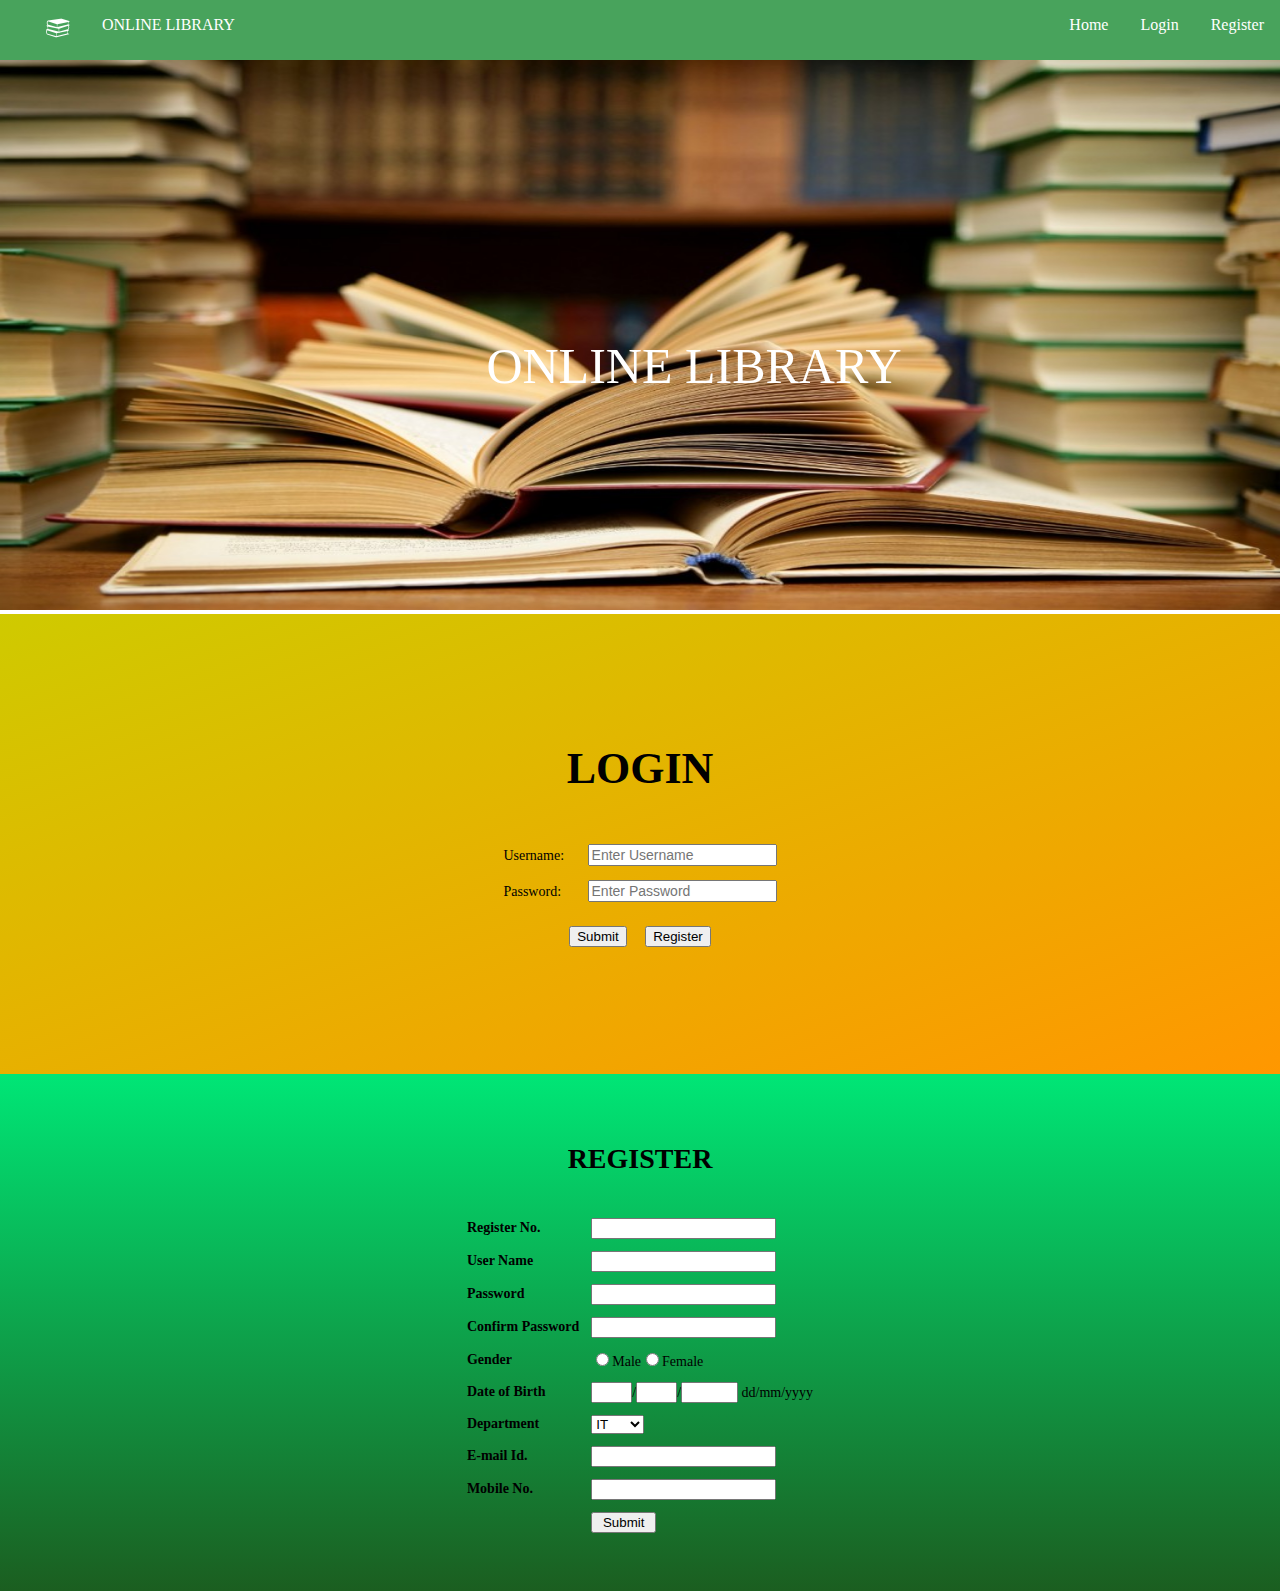
<file: index.html>
<!DOCTYPE html>
<html>
 <link rel = "stylesheet" 
 type = "text/css" 
 href = "index.css"/>
<head>
	<title>Logi-n</title>
</head>
<script language="Javascript">

            function isEmpty(){ 

                if(document.login.password.value=="" || document.login.username.value=="")
                {
                    alert("Password must be of 8 or more characters!!!");
                }
                return;
           }
</script>
<body align="center">
<div class="nav" id="home">
 	<ul>
 		<li style="float:left; margin-left:30px; height:"><a href="#"><img src="image/icon1.png"></a></li>
 	    <li style="float:left;"><a href="#">ONLINE LIBRARY</a></li>
 		<li><a href="#register">Register</a></li>
 		<li><a href="#login">Login</a></li>
 		<li><a href="#home">Home</a></li>	
 	</ul>
 </div>
 <div class="head">
 	<img src="image/book1.jpg" width="100%" height="550px">
 	<div class="center-text">
 	 ONLINE LIBRARY
 	</div>	
 </div>
<div class="login" id="login"> 
<h1 id="h3" align="center">
	LOGIN
</h1>
<div class="formc">	
	<form method="post" action="form.php" name="login">
			<p>Username: <input id="user" type="text" name="username" placeholder="Enter Username" ><br></p>
			<p>Password:  <input id="pass" type="password" name="password" placeholder="Enter Password"><br></p>
			<p><BUTTON id="sub" onClick="isEmpty()" action="form.php">Submit</BUTTON>  <BUTTON id="reg">Register</BUTTON></p>
	</form>
</div>
</div>
<div class="register" id="register">
<h1 align="center">REGISTER</h1><br>
<center>
	<form method="post" action="reg.php">
	<table valign="left" border="0" cellspacing="4" cellpadding="4">
					<tr><td><b>Register No.</b></td><td><input type="text" name="regno"></td></tr>
					<tr><td><b>User Name</b></td><td><input type="text" name="uname"></td></tr>
					<tr><td><b>Password</b></td><td><input type="password" name="pwd"></td></tr>
					<tr><td><b>Confirm Password</b></td><td><input type="password" name="cpwd"></td></tr>
					<tr><td><b>Gender</b></td><td><input type="radio" name="gender" value="Male">Male<input type="radio" name="gender" value="Female">Female</td></tr>
					<tr><td><b>Date of Birth</b></td><td><input type="text" name="dd" size="2">/<input type="text" name="mm" size="2">/<input type="text" name="yy" size="4"> dd/mm/yyyy</td></tr>
					<tr><td><b>Department</b></td><td><select name="dept"><option>IT</option><option>CSE</option><option>SWE</option><option>ECE</option></td></tr>
					<tr><td><b>E-mail Id.</b></td><td><input type="text" name="email"></tr>
					<tr><td><b>Mobile No.</b></td><td><input type="text" name="mobile"></tr>
					<tr><td></td><td><input type="submit" value=" Submit " name="btnsubmit"></td></tr>
				</table>


	</form>
	</center>
</div>
</body>
</html>
</file>
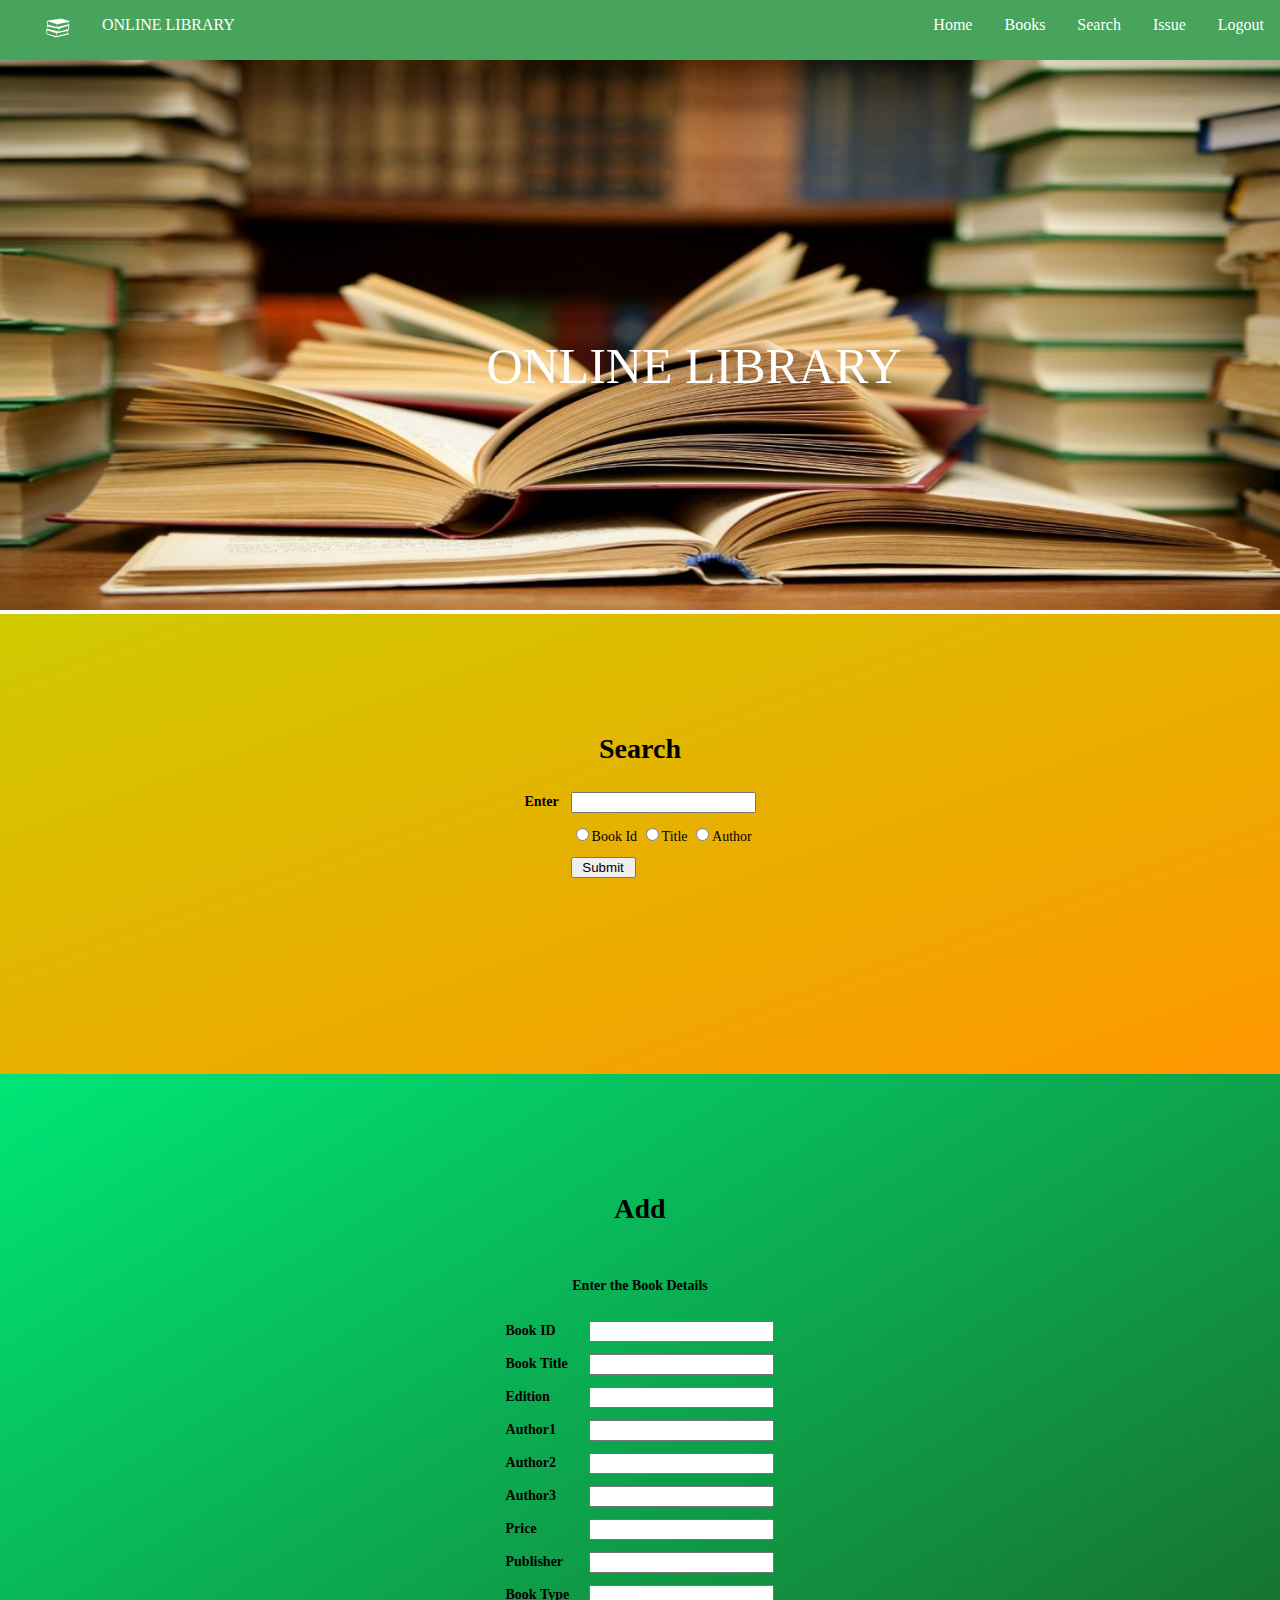
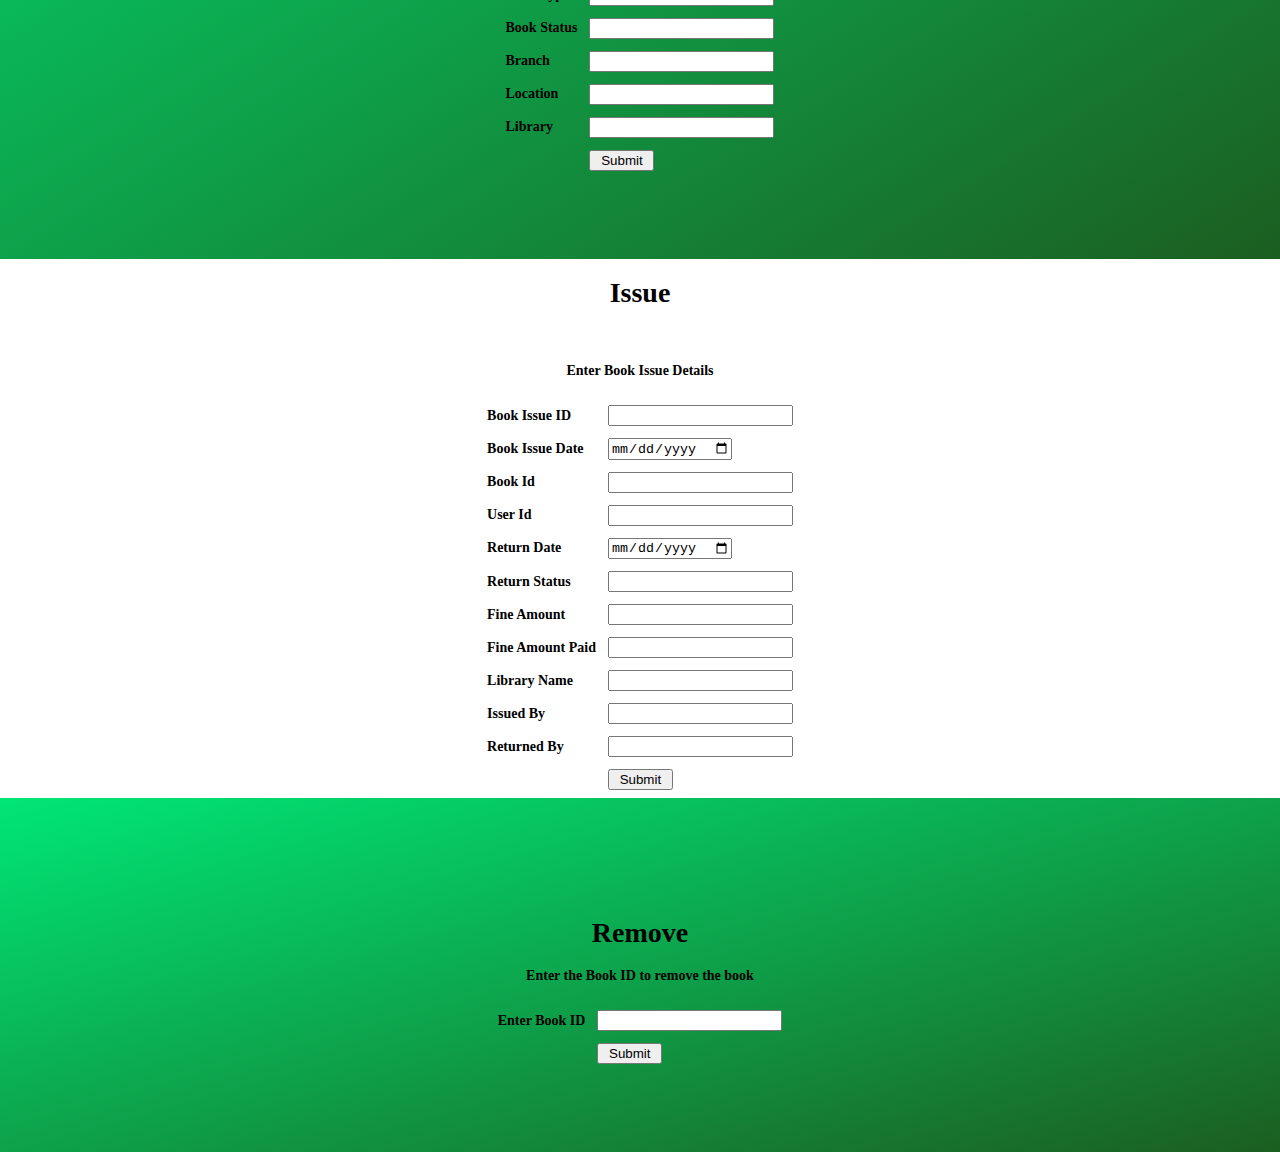
<file: lib.html>
<!DOCTYPE html>
<html>
 <link rel = "stylesheet" 
 type = "text/css" 
 href = "lib.css"/>
<head>
	<title>Logi-n</title>
</head>
<body align="center">
<div class="nav" id="home">
 	<ul>
 		<li style="float:left; margin-left:30px; height:"><a href="#"><img src="image/icon1.png"></a></li>
 	    <li style="float:left;"><a href="#">ONLINE LIBRARY</a></li>
 		<li><a href="index.html">Logout</a></li>
 		<li><a href="#Add">Issue</a></li>
 		<li><a href="#search">Search</a></li>
 		<li><a href="#Books">Books</a><li>
 		<li><a href="#">Home</a></li>	
 	</ul>
 </div>
 <div class="head">
 	<img src="image/book1.jpg" width="100%" height="550px">
 	<div class="center-text">
 	 ONLINE LIBRARY
 	</div>	
 </div>
 <div class="search" id="search">
 	<center>
 	<h1 >Search</h1>
	<form method="post" action="search.php">
	<table valign="left" border="0" cellspacing="4" cellpadding="4">
					<tr><td><b>Enter</b></td><td><input type="text" name="search_string"></td></tr>
					<tr><td><b></b></td><td><input type="radio" name="type" value="Bookid">Book Id
					<input type="radio" name="type" value="Title">Title
					<input type="radio" name="type" value="Author">Author</td></tr>
					<tr><td></td><td><input type="submit" value=" Submit " name="btnsubmit"></td></tr>
				</table>
	</form>
	</center>
 </div>
 <div class="Add" id="Add">
 <h1 align="center">Add</h1><br>
 <h4>Enter the Book Details</h4>
<center>
	<form method="post" action="bookadd.php">
	<table valign="left" border="0" cellspacing="4" cellpadding="4">
					<tr><td><b>Book ID</b></td><td><input type="text" name="BookId"></td></tr>
					<tr><td><b>Book Title</b></td><td><input type="text" name="BookTitle"></td></tr>
					<tr><td><b>Edition</b></td><td><input type="text" name="Edition"></td></tr>
					<tr><td><b>Author1</b></td><td><input type="text" name="Author1"></td></tr>
					<tr><td><b>Author2</b></td><td><input type="text" name="Author2"></td></tr>
					<tr><td><b>Author3</b></td><td><input type="text" name="Author3"></td></tr>
					<tr><td><b>Price</b></td><td><input type="text" name="Price"></td></tr>
					<tr><td><b>Publisher</b></td><td><input type="text" name="Publisher"></td></tr>
					<tr><td><b>Book Type</b></td><td><input type="text" name="Type"></td></tr>
					<tr><td><b>Book Status</b></td><td><input type="text" name="BookStatus"></td></tr>
					<tr><td><b>Branch</b></td><td><input type="text" name="Branch"></td></tr>
					<tr><td><b>Location</b></td><td><input type="text" name="Location"></td></tr>
					<tr><td><b>Library</b></td><td><input type="text" name="Library"></td></tr>
					<tr><td></td><td><input type="submit" value=" Submit " name="btnsubmit"></td></tr>
				</table>


	</form>
	</center>
 </div>
 <div class="Issue" id="Issue">
 	<h1 align="center">Issue</h1><br>
 	<h4>Enter Book Issue Details</h4>
<center>
	<form method="post" action="issue.php">
	<table valign="left" border="0" cellspacing="4" cellpadding="4">
					<tr><td><b>Book Issue ID</b></td><td><input type="text" name="BookIssueId"></td></tr>
					<tr><td><b>Book Issue Date</b></td><td><input type="Date" name="BookIssueDate" size="60">
					<tr><td><b>Book Id</b></td><td><input type="text" name="BookId"></td></tr>
					<tr><td><b>User Id</b></td><td><input type="text" name="UserId"></td></tr>
					<tr><td><b>Return Date</b></td><td><input type="Date" name="ReturnDate" size="60">
					<tr><td><b>Return Status</b></td><td><input type="text" name="ReturnStatus"></td></tr>
					<tr><td><b>Fine Amount</b></td><td><input type="text" name="FineAmount"></td></tr>
					<tr><td><b>Fine Amount Paid</b></td><td><input type="text" name="FineAmountPaid"></td></tr>
					<tr><td><b>Library Name</b></td><td><input type="text" name="LibraryName"></td></tr>
					<tr><td><b>Issued By</b></td><td><input type="text" name="IssuedBy"></td></tr>
					<tr><td><b>Returned By</b></td><td><input type="text" name="ReturnedBy"></td></tr>
					<tr><td></td><td><input type="submit" value=" Submit " name="btnsubmit"></td></tr>
				</table>
	</form>
	</center>
 </div>
 <div class="Remove" id="Remove">
 	<center>
 	<h1>Remove</h1>
  <h4>Enter the Book ID to remove the book</h4>
	<form method="post" action="remove.php">
	<table valign="left" border="0" cellspacing="4" cellpadding="4">
					<tr><td><b>Enter Book ID</b></td><td><input type="text" name="search_string"></td></tr>
					<tr><td></td><td><input type="submit" value=" Submit " name="btnsubmit"></td></tr>
				</table>
	</form>
	</center>
 </div>
 </body>
 </html>
</file>
<file: index.css>
body{
	margin:0px;
	align-items: center;
	font-size: 14px;
	background-size: cover;
}
ul {
    list-style-type: none;
    margin: 0;
    padding: 0;
    overflow: hidden;
    background-color: #48a35c;
}

li {
    float: right;
}

li a {
    display: block;
    color: white;
    font-size: 16px;
    text-align: center;
    padding: 16px 16px;
    text-decoration: none;
}
li a:hover {
    background-color: #111;
} 
.side-img
{
	margin-right: 1000px;
	align-content: right;

}
.login
{
	padding-top: 100px;
	padding-bottom: 80px;
	height: 280px;
	background: linear-gradient(to bottom right,#CFCA00,#FF9700);
}
.head {
    position: relative;
    text-align: center;
    color: white;
}
.center-text
{
	position: absolute;
    top: 50%;
    left: 38%;
    font-size: 50px;
    color: #ffffff;	
}
.register	
{
	padding-top: 50px;
	padding-bottom: 50px;
	background: linear-gradient(#00E676,#1B5E20);
}
#h3
{
	font-size: 44px;
	text-align: center;
}
#sub{

	margin-top: 10px;

}
#reg
{
	margin-left: 15px;
}
#user
{
	margin-top: 20px; 
	margin-left: 20px;
	font-size: 14px;
}
#pass
{
	margin-left: 23px;
	font-size: 14px;
}
</file>
<file: lib.css>
body{
    margin:0px;
    align-items: center;
    font-size: 14px;
    background-size: cover;
}
ul {
    list-style-type: none;
    margin: 0;
    padding: 0;
    overflow: hidden;
    background-color: #48a35c;
}

li {
    float: right;
}

li a {
    display: block;
    color: white;
    font-size: 16px;
    text-align: center;
    padding: 16px 16px;
    text-decoration: none;
}
li a:hover {
    background-color: #111;
} 
.head {
    position: relative;
    text-align: center;
    color: white;
}
.center-text
{
    position: absolute;
    top: 50%;
    left: 38%;
    font-size: 50px;
    color: #ffffff; 
}
.search
{
    padding-top: 100px;
    padding-bottom: 80px;
    height: 280px;
    background: linear-gradient(to bottom right,#CFCA00,#FF9700);
}
#results
{
    
}
.Add
{
    padding-top: 100px;
    padding-bottom: 80px;
    background: linear-gradient(to bottom right,#00E676,#1B5E20);
}
.Remove
{
     padding-top: 100px;
    padding-bottom: 80px;
    background: linear-gradient(to bottom right,#00E676,#1B5E20);
}
</file>
